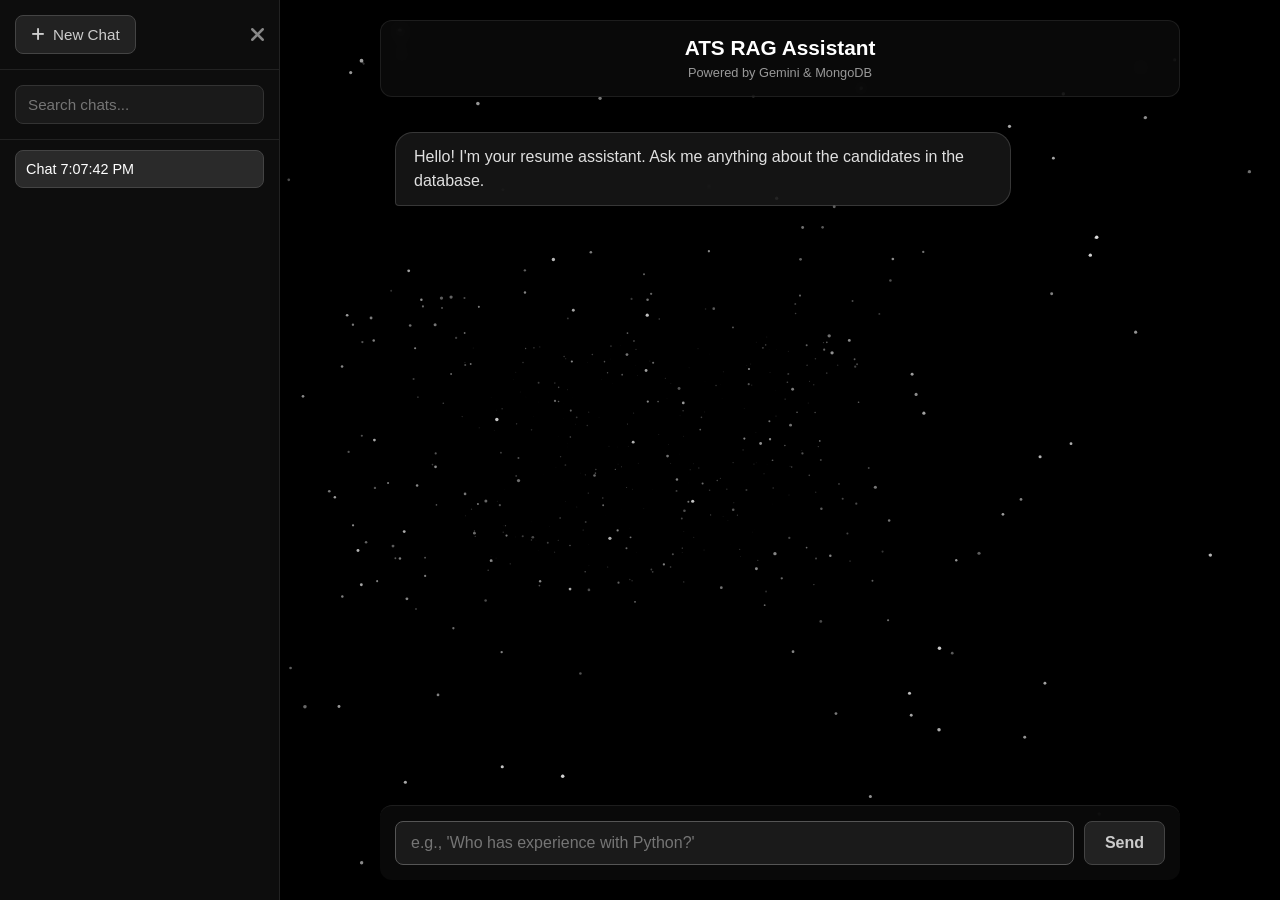
<file: static/index.html>
<!DOCTYPE html>
<html lang="en">
<head>
    <meta charset="UTF-8">
    <meta name="viewport" content="width=device-width, initial-scale=1.0">
    <title>ATS RAG Assistant</title>
    <link rel="stylesheet" href="/static/style.css">
    <link rel="stylesheet" href="https://cdnjs.cloudflare.com/ajax/libs/font-awesome/6.0.0-beta3/css/all.min.css">
</head>
<body>
    <canvas id="starfield"></canvas>

    <div id="sidebar">
        <div class="sidebar-header">
            <button id="new-chat-btn">
                <i class="fas fa-plus"></i> New Chat
            </button>
            <button id="toggle-sidebar-btn" class="toggle-btn close-btn">
                <i class="fas fa-times"></i>
            </button>
        </div>
        <div class="sidebar-search">
            <input type="text" id="search-chats-input" placeholder="Search chats...">
        </div>
        <div id="chat-list">
        </div>
    </div>

    <div id="main-content">
        <div id="profile-corner">
            <div id="pfp"></div>
            <div id="profile-dropdown" class="hidden">
                <span id="username-dropdown"></span>
                <button id="logout-btn">Logout</button>
            </div>
        </div>
        <button id="open-sidebar-btn" class="toggle-btn open-btn">
             <i class="fas fa-bars"></i>
        </button>

        <!-- Removed #chat-container, main chat elements now directly in main-content --><div id="chat-header">
            <h2>ATS RAG Assistant</h2>
            <span>Powered by Gemini & MongoDB</span>
        </div>
        <div id="chat-messages">
            <div class="message bot-message">
                <p>Hello! I'm your resume assistant. Ask me anything about the candidates in the database.</p>
            </div>
        </div>
        <form id="chat-form">
            <input type="text" id="message-input" placeholder="e.g., 'Who has experience with Python?'" required>
            <button type="submit">Send</button>
        </form>
    </div>

    <script src="/static/script.js" defer></script>
</body>
</html>
</file>
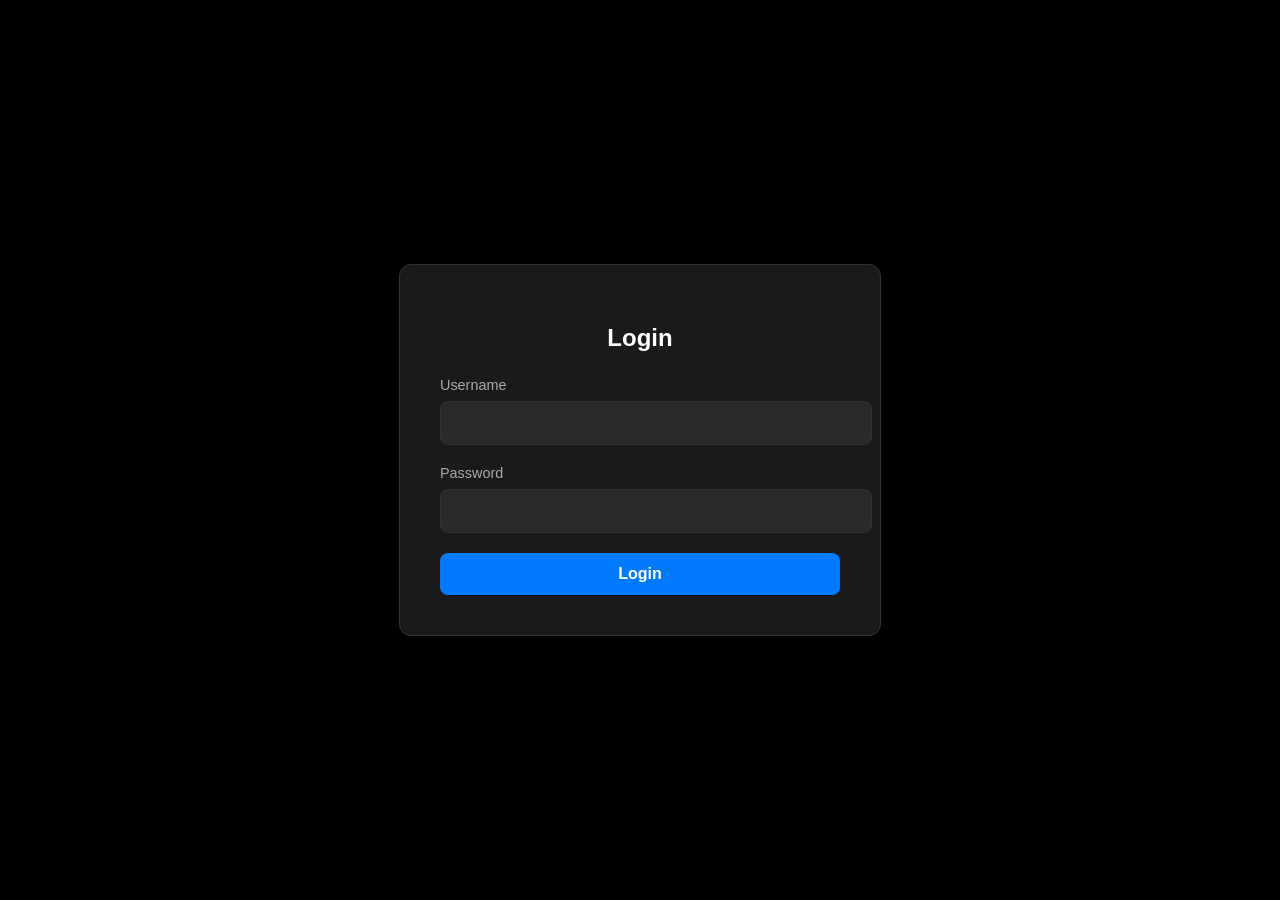
<file: static/login.html>
<!DOCTYPE html>
<html lang="en">
<head>
    <meta charset="UTF-8">
    <meta name="viewport" content="width=device-width, initial-scale=1.0">
    <title>Login - ATS RAG Assistant</title>
    <link rel="stylesheet" href="/static/login.css">
</head>
<body>
    <div class="login-container">
        <form id="login-form">
            <h2>Login</h2>

            <div class="input-group">
                <label for="username">Username</label>
                <input type="text" id="username" name="username" required>
            </div>
            <div class="input-group">
                <label for="password">Password</label>
                <input type="password" id="password" name="password" required>
            </div>
            <button type="submit">Login</button>
        </form>
    </div>
    <script src="/static/login.js"></script>
</body>
</html>
</file>
<file: static/style.css>
/* --- Basic Setup --- */
* {
    box-sizing: border-box;
    margin: 0;
    padding: 0;
}

body {
    font-family: -apple-system, BlinkMacSystemFont, "Segoe UI", Roboto, Helvetica, Arial, sans-serif;
    background-color: #000;
    color: #e0e0e0;
    overflow: hidden;
    display: flex;
    justify-content: center;
    align-items: center;
    height: 100vh;
}

/* --- Starfield Canvas --- */
#starfield {
    position: fixed;
    top: 0;
    left: 0;
    width: 100%;
    height: 100%;
    z-index: -1;
    background-color: #000;
}

/* --- Sidebar --- */
#sidebar {
    width: 280px;
    height: 100vh;
    background-color: #0d0d0d;
    border-right: 1px solid #222;
    display: flex;
    flex-direction: column;
    position: fixed;
    left: 0;
    top: 0;
    z-index: 10;
    transition: transform 0.3s ease-in-out, width 0.3s ease-in-out;
    transform: translateX(0);
}

#sidebar.collapsed {
    transform: translateX(-100%);
}

.sidebar-header {
    display: flex;
    justify-content: space-between;
    align-items: center;
    padding: 15px;
    border-bottom: 1px solid #222;
}

#new-chat-btn {
    background-color: #222;
    color: #ccc;
    border: 1px solid #444;
    padding: 10px 15px;
    border-radius: 8px;
    cursor: pointer;
    font-size: 0.95em;
    display: flex;
    align-items: center;
    gap: 8px;
    transition: background-color 0.2s ease, color 0.2s ease;
}
#new-chat-btn:hover {
    background-color: #333;
    color: #fff;
}

.toggle-btn {
    background: none;
    border: none;
    color: #888;
    font-size: 1.3em;
    cursor: pointer;
    transition: color 0.2s ease;
}
.toggle-btn:hover {
    color: #fff;
}

.sidebar-search {
    padding: 15px;
    border-bottom: 1px solid #222;
}
#search-chats-input {
    width: 100%;
    padding: 10px 12px;
    border: 1px solid #333;
    border-radius: 8px;
    background-color: #1a1a1a;
    color: #fff;
    font-size: 0.95em;
    transition: border-color 0.2s ease;
}
#search-chats-input:focus {
    outline: none;
    border-color: #555;
}

#chat-list {
    flex-grow: 1;
    overflow-y: auto;
    padding: 10px 15px;
    display: flex;
    flex-direction: column;
    gap: 8px;
     /* Styling scrollbar for sidebar chat list (optional) */
    scrollbar-width: thin; /* Firefox */
    scrollbar-color: #444 #1a1a1a; /* Firefox */
}
#chat-list::-webkit-scrollbar { /* Chrome/Safari */
    width: 6px;
}
#chat-list::-webkit-scrollbar-track {
    background: #1a1a1a;
}
#chat-list::-webkit-scrollbar-thumb {
    background-color: #444;
    border-radius: 3px;
}


.chat-list-item {
    padding: 10px;
    background-color: #1a1a1a;
    border-radius: 8px;
    cursor: pointer;
    white-space: nowrap;
    overflow: hidden;
    text-overflow: ellipsis;
    font-size: 0.9em;
    border: 1px solid transparent;
    transition: background-color 0.2s ease, border-color 0.2s ease;
}
.chat-list-item:hover {
    background-color: #2a2a2a;
}
.chat-list-item.active {
    border-color: #444;
    background-color: #2a2a2a;
    color: #fff;
}
.chat-list-item.hidden {
    display: none;
}


/* --- Main Content Area --- */
#main-content {
    flex-grow: 1;
    height: 100vh;
    display: flex;
    flex-direction: column;
    justify-content: space-between;
    align-items: center;
    padding: 20px;
    margin-left: 280px;
    transition: margin-left 0.3s ease-in-out;
    position: relative;
    z-index: 2;
}

#main-content.sidebar-collapsed {
    margin-left: 0;
    padding-left: 50px;
}

#open-sidebar-btn {
    position: fixed;
    top: 15px;
    left: 15px;
    z-index: 15;
    display: none;
}
#main-content.sidebar-collapsed #open-sidebar-btn {
    display: block;
}

/* --- Floating Chat Elements --- */
#chat-header {
    width: 100%;
    max-width: 800px;
    padding: 15px 20px; /* Reduced padding */
    text-align: center;
    background-color: rgba(13, 13, 13, 0.7);
    border: 1px solid rgba(51, 51, 51, 0.5); /* Fainter border */
    border-radius: 12px;
    backdrop-filter: blur(8px);
    box-shadow: 0 5px 15px rgba(0,0,0,0.3);
    margin-bottom: 20px;
    pointer-events: auto;
}
#chat-header h2 {
    color: #fff;
    margin-bottom: 3px;
    font-size: 1.3em;
}
#chat-header span {
    font-size: 0.8em;
    color: #999;
}

#chat-messages {
    flex-grow: 1;
    overflow-y: auto;
    width: 100%;
    max-width: 800px;
    padding: 15px;
    display: flex;
    flex-direction: column;
    gap: 15px;
    pointer-events: none;

    /* --- HIDE SCROLLBAR --- */
    scrollbar-width: none; /* Firefox */
    -ms-overflow-style: none;  /* IE and Edge */
}
#chat-messages::-webkit-scrollbar { /* Chrome, Safari, Opera */
    display: none;
}
/* ------------------------ */

#chat-messages > * {
    pointer-events: auto;
}

/* --- MODIFIED: Glassy Chat Bubbles --- */
@keyframes float {
    0% { transform: translateY(0px) rotate(-0.5deg); } /* Added slight rotation */
    50% { transform: translateY(-6px) rotate(0.5deg); }
    100% { transform: translateY(0px) rotate(-0.5deg); }
}

.message {
    padding: 12px 18px;
    border-radius: 18px;
    max-width: 80%; /* Slightly narrower */
    word-wrap: break-word;
    line-height: 1.5;
    animation: float 5s ease-in-out infinite; /* Slower, smoother float */
    
    /* Glass Effect */
    background-color: rgba(255, 255, 255, 0.08); /* Very faint white background */
    border: 1px solid rgba(255, 255, 255, 0.15); /* Faint white border */
    backdrop-filter: blur(10px); /* Stronger blur for glass */
    box-shadow: 0 4px 15px rgba(0, 0, 0, 0.2); /* Soft shadow */
    
    transition: background-color 0.3s ease, transform 0.3s ease; /* Smooth hover */
    color: #e0e0e0; /* Ensure text is readable */
}

/* Add slight delay variation to make floating less uniform */
.message:nth-child(odd) {
    animation-delay: -1s;
}
.message:nth-child(3n) {
     animation-delay: -2s;
}


.message:hover {
    transform: translateY(-3px) rotate(0deg); /* Lift slightly on hover, remove rotation */
    background-color: rgba(255, 255, 255, 0.15); /* Slightly brighter on hover */
    border-color: rgba(255, 255, 255, 0.25);
}

.user-message {
    /* Keep specific alignment and corner radius */
    align-self: flex-end;
    border-bottom-right-radius: 4px;
    /* Optional: slightly different tint for user */
    /* background-color: rgba(200, 200, 255, 0.08); */
    /* border: 1px solid rgba(200, 200, 255, 0.15); */
}
.user-message:hover {
    /* background-color: rgba(200, 200, 255, 0.15); */
}

.bot-message {
    /* Keep specific alignment and corner radius */
    align-self: flex-start;
    border-bottom-left-radius: 4px;
}
/* ------------------------------------- */

.bot-message.loading p {
    display: flex;
    align-items: center;
    gap: 10px;
    color: #aaa;
}
.spinner {
    width: 16px;
    height: 16px;
    border: 2px solid #555;
    border-top-color: #fff;
    border-radius: 50%;
    animation: spin 1s linear infinite;
}
@keyframes spin {
    to {transform: rotate(360deg);}
}

.source-links {
    margin-top: 10px;
    padding-top: 10px;
    border-top: 1px solid rgba(255, 255, 255, 0.1); /* Fainter divider */
}
.source-links p {
    font-size: 0.9em;
    font-weight: bold;
    margin-bottom: 5px;
    color: #bbb; /* Slightly lighter source text */
}
.source-links a {
    display: inline-block;
    padding: 4px 8px;
    /* Glassy links */
    background-color: rgba(255, 255, 255, 0.1);
    border: 1px solid rgba(255, 255, 255, 0.2);
    backdrop-filter: blur(5px);
    color: #ddd;
    text-decoration: none;
    border-radius: 5px;
    margin-right: 5px;
    margin-bottom: 5px;
    font-size: 0.8em;
    transition: background-color 0.2s ease, border-color 0.2s ease;
}
.source-links a:hover {
    background-color: rgba(255, 255, 255, 0.2);
    border-color: rgba(255, 255, 255, 0.3);
    color: #fff;
}

/* Chat Input Form */
#chat-form {
    width: 100%;
    max-width: 800px;
    display: flex;
    padding: 15px; /* Reduced padding */
    border-top: 1px solid rgba(51, 51, 51, 0.5); /* Fainter border */
    background-color: rgba(13, 13, 13, 0.7);
    border-radius: 12px;
    backdrop-filter: blur(8px);
    box-shadow: 0 -5px 15px rgba(0,0,0,0.3);
    margin-top: 20px;
    pointer-events: auto;
}

#message-input {
    flex-grow: 1;
    padding: 12px 15px;
    border: 1px solid #333;
    border-radius: 8px;
    background-color: #1a1a1a;
    color: #fff;
    font-size: 1em;
    transition: border-color 0.2s ease;
}
#message-input:focus {
    outline: none;
    border-color: #555;
}

#chat-form button {
    padding: 12px 20px;
    margin-left: 10px;
    border: 1px solid #444;
    border-radius: 8px;
    background-color: #222;
    color: #ccc;
    font-size: 1em;
    font-weight: bold;
    cursor: pointer;
    transition: background-color 0.2s ease, color 0.2s ease;
}
#chat-form button:hover {
    background-color: #333;
    color: #fff;
}

/* --- Responsive adjustments --- */
@media (max-width: 768px) {
    #sidebar {
        transform: translateX(-100%);
        width: 80%;
    }
    #sidebar.collapsed {
       transform: translateX(-100%);
    }
     #main-content {
        margin-left: 0;
        padding: 10px; /* Further reduce padding */
    }
    #main-content.sidebar-collapsed #open-sidebar-btn {
        display: block;
    }
    #chat-header, #chat-messages, #chat-form {
        width: 100%;
        max-width: unset;
    }
    .message {
        max-width: 95%;
        padding: 10px 15px;
    }
    #open-sidebar-btn {
        left: 10px;
        top: 10px;
    }
     #chat-header { padding: 10px; }
     #chat-form { padding: 10px; }
     #message-input { padding: 10px 12px; }
     #chat-form button { padding: 10px 15px; }
}
/* --- Profile Corner --- */
#profile-corner {
    position: absolute;
    top: 20px;
    right: 20px;
    z-index: 20;
}

#pfp {
    width: 40px;
    height: 40px;
    border-radius: 50%;
    background-color: #007bff;
    color: #fff;
    display: flex;
    align-items: center;
    justify-content: center;
    font-weight: bold;
    font-size: 1.5em;
    cursor: pointer;
    box-shadow: 0 2px 10px rgba(0,0,0,0.3);
}

#profile-dropdown {
    position: absolute;
    top: 50px;
    right: 0;
    background-color: #1a1a1a;
    border: 1px solid #333;
    border-radius: 8px;
    width: 160px;
    box-shadow: 0 4px 15px rgba(0,0,0,0.5);
    overflow: hidden;
    padding: 8px;
}

#username-dropdown {
    display: block;
    padding: 10px;
    color: #e0e0e0;
    font-weight: 500;
    border-bottom: 1px solid #333;
    margin-bottom: 8px;
    text-align: center;
}

#logout-btn {
    width: 100%;
    padding: 10px;
    border: none;
    border-radius: 6px;
    background-color: #c9302c;
    color: #fff;
    font-weight: bold;
    cursor: pointer;
    transition: background-color 0.2s ease;
}

#logout-btn:hover {
    background-color: #a52825;
}

.hidden {
    display: none;
}



/* Style for the chat list item container */
.chat-list-item-container {
    position: relative; /* Needed for absolute positioning of the delete button */
    display: flex; /* Use flex to align text and button */
    align-items: center;
}

/* Adjust chat list item text to make space for the button */
.chat-list-item {
    flex-grow: 1; /* Allow text to take available space */
    /* Keep existing styles: padding, background, border-radius, cursor, etc. */
    padding: 10px;
    background-color: #1a1a1a;
    border-radius: 8px;
    cursor: pointer;
    white-space: nowrap;
    overflow: hidden;
    text-overflow: ellipsis;
    font-size: 0.9em;
    border: 1px solid transparent;
    transition: background-color 0.2s ease, border-color 0.2s ease;
    /* Add padding-right to prevent text overlapping the button */
    padding-right: 30px; /* Adjust as needed */
}
.chat-list-item:hover {
    background-color: #2a2a2a;
}
.chat-list-item.active {
    border-color: #444;
    background-color: #2a2a2a;
    color: #fff;
}

/* Style for the delete button */
.delete-chat-btn {
    position: absolute; /* Position relative to the container */
    right: 8px; /* Position on the right side */
    top: 50%;
    transform: translateY(-50%); /* Center vertically */
    background: none;
    border: none;
    color: #666; /* Dim color */
    font-size: 0.9em;
    cursor: pointer;
    padding: 5px; /* Make it easier to click */
    display: none; /* Hidden by default */
    transition: color 0.2s ease;
}

/* Show delete button on hover of the container */
.chat-list-item-container:hover .delete-chat-btn {
    display: block;
}

.delete-chat-btn:hover {
    color: #f56565; /* Red color on hover */
}
/* ---------------------------------- */
</file>
<file: static/login.css>
body {
    font-family: -apple-system, BlinkMacSystemFont, "Segoe UI", Roboto, Helvetica, Arial, sans-serif;
    background-color: #000;
    color: #e0e0e0;
    display: flex;
    justify-content: center;
    align-items: center;
    height: 100vh;
    margin: 0;
}

.login-container {
    background-color: #1a1a1a;
    padding: 40px;
    border-radius: 12px;
    box-shadow: 0 8px 25px rgba(0, 0, 0, 0.5);
    width: 100%;
    max-width: 400px;
    border: 1px solid #333;
}

#login-form h2 {
    text-align: center;
    margin-bottom: 25px;
    color: #fff;
}

.input-group {
    margin-bottom: 20px;
}

.input-group label {
    display: block;
    margin-bottom: 8px;
    font-size: 0.9em;
    color: #aaa;
}

.input-group input {
    width: 100%;
    padding: 12px 15px;
    border: 1px solid #333;
    border-radius: 8px;
    background-color: #2a2a2a;
    color: #fff;
    font-size: 1em;
    transition: border-color 0.2s ease, box-shadow 0.2s ease;
}

.input-group input:focus {
    outline: none;
    border-color: #555;
    box-shadow: 0 0 0 2px rgba(85, 85, 85, 0.5);
}

button {
    width: 100%;
    padding: 12px 20px;
    border: none;
    border-radius: 8px;
    background-color: #007bff;
    color: #fff;
    font-size: 1em;
    font-weight: bold;
    cursor: pointer;
    transition: background-color 0.2s ease;
}

button:hover {
    background-color: #0056b3;
}

.error-message {
    color: #f56565;
    background-color: rgba(245, 101, 101, 0.1);
    border: 1px solid rgba(245, 101, 101, 0.5);
    padding: 10px;
    border-radius: 8px;
    margin-bottom: 20px;
    text-align: center;
    display: none; /* Hidden by default */
}
</file>
